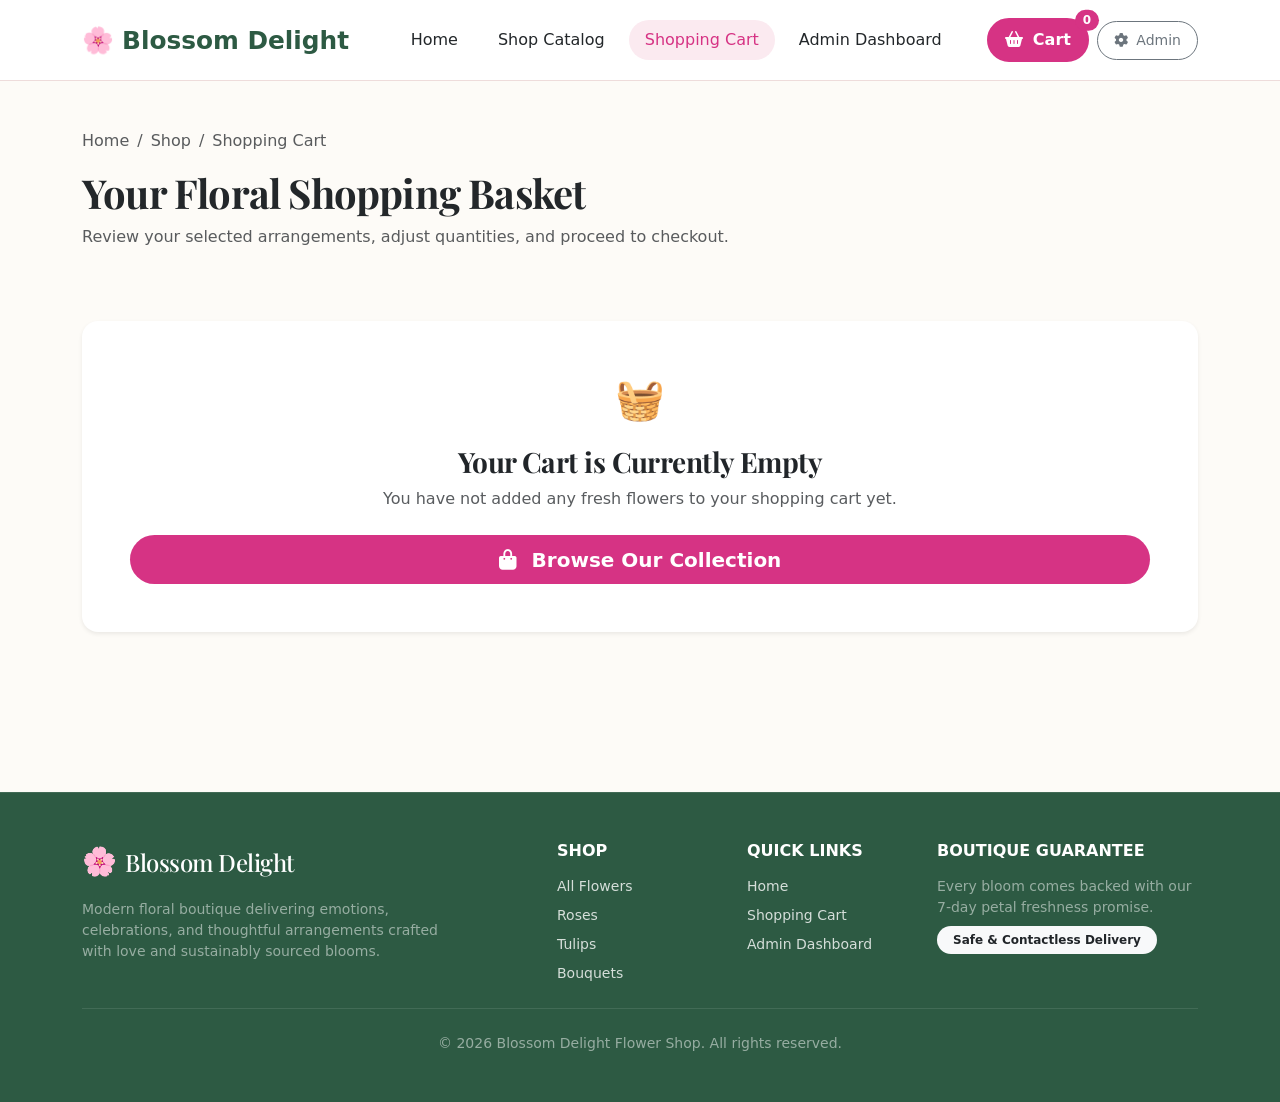
<file: cart.html>
<!DOCTYPE html>
<html lang="en">
<head>
    <meta charset="UTF-8">
    <meta name="viewport" content="width=device-width, initial-scale=1.0">
    <title>Shopping Cart & Checkout - Blossom Delight</title>
    <!-- Google Fonts -->
    <link rel="preconnect" href="https://fonts.googleapis.com">
    <link rel="preconnect" href="https://fonts.gstatic.com" crossorigin>
    <link href="https://fonts.googleapis.com/css2?family=Playfair+Display:ital,wght@0,500;0,600;0,700;1,400&family=Plus+Jakarta+Sans:wght@400;500;600;700&display=swap" rel="stylesheet">
    <!-- Bootstrap 5 CSS -->
    <link href="assets/css/bootstrap.min.css" rel="stylesheet">
    <!-- FontAwesome 6 Icons -->
    <link rel="stylesheet" href="https://cdnjs.cloudflare.com/ajax/libs/font-awesome/6.4.0/css/all.min.css">
    <!-- Custom Stylesheet -->
    <link rel="stylesheet" href="assets/css/style.css">
</head>
<body>

    <!-- Responsive Navbar -->
    <nav class="navbar navbar-expand-lg navbar-boutique sticky-top py-3">
        <div class="container">
            <a class="navbar-brand" href="index.html">
                <span class="logo-icon">🌸</span> Blossom Delight
            </a>
            <button class="navbar-toggler border-0 shadow-none" type="button" data-bs-toggle="collapse" data-bs-target="#navbarContent" aria-controls="navbarContent" aria-expanded="false" aria-label="Toggle navigation">
                <span class="navbar-toggler-icon"></span>
            </button>
            <div class="collapse navbar-collapse" id="navbarContent">
                <ul class="navbar-nav mx-auto mb-2 mb-lg-0 gap-lg-2">
                    <li class="nav-item">
                        <a class="nav-link" href="index.html">Home</a>
                    </li>
                    <li class="nav-item">
                        <a class="nav-link" href="products.html">Shop Catalog</a>
                    </li>
                    <li class="nav-item">
                        <a class="nav-link active" aria-current="page" href="cart.html">Shopping Cart</a>
                    </li>
                    <li class="nav-item">
                        <a class="nav-link" href="admin.html">Admin Dashboard</a>
                    </li>
                </ul>
                <div class="d-flex align-items-center gap-2">
                    <a href="cart.html" class="btn btn-boutique-outline active position-relative px-3 py-2">
                        <i class="fa-solid fa-basket-shopping me-1"></i> Cart
                        <span class="position-absolute top-0 start-100 translate-middle badge rounded-pill cart-badge cart-badge-count">0</span>
                    </a>
                    <a href="admin.html" class="btn btn-outline-secondary btn-sm px-3 py-2 rounded-pill">
                        <i class="fa-solid fa-gear me-1"></i> Admin
                    </a>
                </div>
            </div>
        </div>
    </nav>

    <main class="py-5">
        <div class="container">

            <div class="mb-4">
                <nav aria-label="breadcrumb">
                    <ol class="breadcrumb">
                        <li class="breadcrumb-item"><a href="index.html" class="text-decoration-none text-muted">Home</a></li>
                        <li class="breadcrumb-item"><a href="products.html" class="text-decoration-none text-muted">Shop</a></li>
                        <li class="breadcrumb-item active" aria-current="page">Shopping Cart</li>
                    </ol>
                </nav>
                <h1 class="display-6 fw-bold">Your Floral Shopping Basket</h1>
                <p class="text-muted">Review your selected arrangements, adjust quantities, and proceed to checkout.</p>
            </div>

            <!-- Empty Cart Notice State -->
            <div id="cart-empty-notice" class="text-center py-5 d-none">
                <div class="card border-0 shadow-sm p-5 max-w-700 mx-auto rounded-4 bg-white">
                    <div class="fs-1 mb-3">🧺</div>
                    <h3 class="fw-bold mb-2">Your Cart is Currently Empty</h3>
                    <p class="text-muted mb-4">You have not added any fresh flowers to your shopping cart yet.</p>
                    <a href="products.html" class="btn btn-boutique-primary btn-lg">
                        <i class="fa-solid fa-bag-shopping me-2"></i> Browse Our Collection
                    </a>
                </div>
            </div>

            <!-- Cart Content Wrapper (Items Table + Summary) -->
            <div id="cart-content-wrapper" class="row g-4">

                <!-- Items Table Section -->
                <div class="col-lg-8">
                    <div class="card border-0 shadow-sm rounded-4 overflow-hidden bg-white mb-4">
                        <div class="table-responsive">
                            <table class="table align-middle cart-table mb-0">
                                <thead>
                                    <tr>
                                        <th scope="col" class="py-3 px-4">Flower Arrangement</th>
                                        <th scope="col" class="py-3">Unit Price</th>
                                        <th scope="col" class="py-3">Quantity</th>
                                        <th scope="col" class="py-3">Subtotal</th>
                                        <th scope="col" class="py-3 text-end px-4">Action</th>
                                    </tr>
                                </thead>
                                <tbody id="cart-items-container">
                                    <!-- Populated dynamically via shop.js -->
                                </tbody>
                            </table>
                        </div>
                    </div>

                    <div class="d-flex justify-content-between align-items-center">
                        <a href="products.html" class="btn btn-boutique-outline">
                            <i class="fa-solid fa-arrow-left me-1"></i> Continue Shopping
                        </a>
                        <button class="btn btn-outline-danger btn-sm rounded-pill px-3" onclick="clearCart(); renderCartPage(); showToast('Cart Cleared', 'All items removed from cart.', 'info');">
                            <i class="fa-solid fa-trash me-1"></i> Clear Cart
                        </button>
                    </div>
                </div>

                <!-- Order Summary Sidebar -->
                <div class="col-lg-4">
                    <div class="card order-summary-card p-4">
                        <h4 class="fw-bold mb-4 pb-2 border-bottom">Order Summary</h4>

                        <div class="d-flex justify-content-between mb-2">
                            <span class="text-muted">Item Subtotal</span>
                            <span class="fw-semibold text-dark" id="summary-subtotal">$0.00</span>
                        </div>
                        <div class="d-flex justify-content-between mb-2">
                            <span class="text-muted">Estimated Tax (8%)</span>
                            <span class="fw-semibold text-dark" id="summary-tax">$0.00</span>
                        </div>
                        <div class="d-flex justify-content-between mb-3">
                            <span class="text-muted">Local Delivery</span>
                            <span class="fw-semibold text-success" id="summary-shipping">$0.00</span>
                        </div>

                        <div class="p-2 mb-3 bg-light rounded text-center small text-muted">
                            <i class="fa-solid fa-truck-fast text-success me-1"></i> Free delivery on orders over $50!
                        </div>

                        <!-- Mock Promo Code -->
                        <div class="mb-4">
                            <label class="form-label small text-muted fw-semibold">Promo Voucher</label>
                            <div class="input-group">
                                <input type="text" id="promo-code-input" class="form-control form-control-sm" placeholder="Try BLOSSOM10">
                                <button class="btn btn-sm btn-outline-secondary" type="button" onclick="applyPromo()">Apply</button>
                            </div>
                            <small id="promo-msg" class="text-success d-none mt-1 d-block"></small>
                        </div>

                        <hr class="my-3">

                        <div class="d-flex justify-content-between align-items-center mb-4">
                            <span class="fs-5 fw-bold text-dark">Total Price</span>
                            <span class="fs-4 fw-bold text-danger" id="summary-total">$0.00</span>
                        </div>

                        <button id="checkout-btn" class="btn btn-boutique-primary btn-lg w-100 shadow-sm" onclick="handleCheckout()">
                            <i class="fa-solid fa-lock me-2"></i> Proceed to Checkout
                        </button>

                        <div class="text-center mt-3 text-muted small">
                            <i class="fa-solid fa-shield-halved me-1 text-secondary"></i> Safe & Secure Local Checkout Simulation
                        </div>
                    </div>
                </div>

            </div>

        </div>
    </main>

    <!-- Checkout Modal -->
    <div class="modal fade" id="checkoutModal" tabindex="-1" aria-labelledby="checkoutModalLabel" aria-hidden="true">
        <div class="modal-dialog modal-dialog-centered">
            <div class="modal-content border-0 shadow-lg rounded-4">
                <div class="modal-header border-bottom-0 pb-0">
                    <div>
                        <h5 class="modal-title fw-bold" id="checkoutModalLabel">Complete Your Floral Order</h5>
                        <p class="text-muted small mb-0">Delivery Details & Mock Payment</p>
                    </div>
                    <button type="button" class="btn-close shadow-none" data-bs-dismiss="modal" aria-label="Close"></button>
                </div>
                <form onsubmit="completeOrder(event)">
                    <div class="modal-body py-4">
                        <div class="alert alert-light border small text-muted mb-3 d-flex justify-content-between align-items-center">
                            <span>Amount to Pay:</span>
                            <span class="fs-5 fw-bold text-danger" id="modal-checkout-total">$0.00</span>
                        </div>

                        <div class="row g-3">
                            <div class="col-12">
                                <label class="form-label small fw-semibold">Recipient Full Name</label>
                                <input type="text" class="form-control" placeholder="e.g. Jane Smith" required value="Jane Doe">
                            </div>
                            <div class="col-md-6">
                                <label class="form-label small fw-semibold">Contact Email</label>
                                <input type="email" class="form-control" placeholder="jane@example.com" required value="jane@example.com">
                            </div>
                            <div class="col-md-6">
                                <label class="form-label small fw-semibold">Contact Phone</label>
                                <input type="tel" class="form-control" placeholder="(555) 000-0000" required value="(555) 234-5678">
                            </div>
                            <div class="col-12">
                                <label class="form-label small fw-semibold">Hand Delivery Address</label>
                                <input type="text" class="form-control" placeholder="123 Rose Blossom Lane, Suite 4B" required value="123 Rose Blossom Lane">
                            </div>
                            <div class="col-12">
                                <label class="form-label small fw-semibold">Gift Card Message (Optional)</label>
                                <textarea class="form-control" rows="2" placeholder="Write a warm note for the recipient...">Wishing you endless joy and smiles!</textarea>
                            </div>
                        </div>
                    </div>
                    <div class="modal-footer border-top-0 pt-0">
                        <button type="button" class="btn btn-light rounded-pill px-4" data-bs-dismiss="modal">Cancel</button>
                        <button type="submit" id="submit-order-btn" class="btn btn-boutique-primary rounded-pill px-4">
                            <i class="fa-solid fa-check me-1"></i> Confirm & Place Order
                        </button>
                    </div>
                </form>
            </div>
        </div>
    </div>

    <!-- Order Success Modal -->
    <div class="modal fade" id="orderSuccessModal" tabindex="-1" aria-hidden="true">
        <div class="modal-dialog modal-dialog-centered">
            <div class="modal-content border-0 shadow-lg rounded-4 text-center p-4">
                <div class="modal-body py-4">
                    <div class="display-3 text-success mb-3">🎉</div>
                    <h3 class="fw-bold mb-2">Order Successfully Placed!</h3>
                    <p class="text-muted mb-4">
                        Thank you for your order! Your flowers are being freshly arranged and prepared for prompt local delivery. A confirmation notice has been simulated.
                    </p>
                    <div class="p-3 bg-light rounded-3 mb-4 text-start small">
                        <div class="d-flex justify-content-between mb-1">
                            <span class="text-muted">Order ID:</span>
                            <span class="fw-bold">#BD-84920</span>
                        </div>
                        <div class="d-flex justify-content-between mb-1">
                            <span class="text-muted">Payment Status:</span>
                            <span class="badge bg-success-subtle text-success">Confirmed</span>
                        </div>
                        <div class="d-flex justify-content-between">
                            <span class="text-muted">Estimated Delivery:</span>
                            <span class="fw-semibold">Today by 5:00 PM</span>
                        </div>
                    </div>
                    <div class="d-flex gap-2 justify-content-center">
                        <a href="products.html" class="btn btn-boutique-primary rounded-pill px-4" data-bs-dismiss="modal">
                            Shop More Blooms
                        </a>
                        <a href="index.html" class="btn btn-outline-secondary rounded-pill px-4">
                            Home
                        </a>
                    </div>
                </div>
            </div>
        </div>
    </div>

    <!-- Boutique Footer -->
    <footer class="boutique-footer py-5">
        <div class="container">
            <div class="row g-4 mb-4">
                <div class="col-lg-4">
                    <div class="d-flex align-items-center gap-2 mb-3">
                        <span class="fs-3">🌸</span>
                        <h4 class="brand-font mb-0 text-white">Blossom Delight</h4>
                    </div>
                    <p class="text-white-50 small mb-3">
                        Modern floral boutique delivering emotions, celebrations, and thoughtful arrangements crafted with love and sustainably sourced blooms.
                    </p>
                </div>
                <div class="col-6 col-lg-2 offset-lg-1">
                    <h6 class="fw-bold text-white mb-3 text-uppercase">Shop</h6>
                    <ul class="list-unstyled small d-flex flex-column gap-2 mb-0">
                        <li><a href="products.html">All Flowers</a></li>
                        <li><a href="products.html">Roses</a></li>
                        <li><a href="products.html">Tulips</a></li>
                        <li><a href="products.html">Bouquets</a></li>
                    </ul>
                </div>
                <div class="col-6 col-lg-2">
                    <h6 class="fw-bold text-white mb-3 text-uppercase">Quick Links</h6>
                    <ul class="list-unstyled small d-flex flex-column gap-2 mb-0">
                        <li><a href="index.html">Home</a></li>
                        <li><a href="cart.html">Shopping Cart</a></li>
                        <li><a href="admin.html">Admin Dashboard</a></li>
                    </ul>
                </div>
                <div class="col-lg-3">
                    <h6 class="fw-bold text-white mb-3 text-uppercase">Boutique Guarantee</h6>
                    <p class="text-white-50 small mb-2">Every bloom comes backed with our 7-day petal freshness promise.</p>
                    <span class="badge bg-light text-dark px-3 py-2 rounded-pill small">Safe & Contactless Delivery</span>
                </div>
            </div>
            <div class="border-top border-white border-opacity-10 pt-4 text-center text-white-50 small">
                <p class="mb-0">&copy; 2026 Blossom Delight Flower Shop. All rights reserved.</p>
            </div>
        </div>
    </footer>

    <!-- Bootstrap 5 JS Bundle -->
    <script src="assets/js/bootstrap.bundle.min.js"></script>
    <!-- Shared Utility Script -->
    <script src="assets/js/util.js"></script>
    <!-- Shop Script -->
    <script src="assets/js/shop.js"></script>

    <script>
        function applyPromo() {
            const input = document.getElementById('promo-code-input');
            const msg = document.getElementById('promo-msg');
            if (!input || !msg) return;

            const code = input.value.trim().toUpperCase();
            if (code === 'BLOSSOM10') {
                msg.textContent = 'Coupon applied: 10% discount on floral arrangements!';
                msg.className = 'text-success d-block small mt-1';
                showToast('Promo Code Applied', '10% discount voucher registered!', 'success');
            } else if (code === '') {
                msg.textContent = 'Please enter a coupon code.';
                msg.className = 'text-danger d-block small mt-1';
            } else {
                msg.textContent = 'Invalid promo voucher code.';
                msg.className = 'text-danger d-block small mt-1';
            }
        }
    </script>
</body>
</html>
</file>
<file: assets/css/style.css>
/* ==========================================================================
   Blossom Delight - Floral Boutique Theme & Custom Styles
   Soft pinks, sage & deep forest greens, crisp warm whites, elegant typography
   ========================================================================== */

:root {
    --primary-color: #d63384;        /* Rose pink */
    --primary-dark: #b02a6b;         /* Deep rose */
    --primary-light: #fbeaf0;        /* Soft blush */
    --secondary-color: #2d5a43;      /* Deep forest / sage green */
    --secondary-light: #eaf2ed;      /* Soft sage tint */
    --accent-gold: #c59b27;          /* Soft gold accent */
    --bg-creamy: #fdfbf7;            /* Creamy boutique background */
    --text-dark: #23272a;            /* Crisp dark charcoal */
    --text-muted: #6c757d;
    --border-color: #eedcdb;
    --card-shadow: 0 10px 25px rgba(0, 0, 0, 0.05);
    --card-shadow-hover: 0 15px 35px rgba(214, 51, 132, 0.15);
    --transition: all 0.3s cubic-bezier(0.25, 0.8, 0.25, 1);
}

/* Base styling */
body {
    font-family: 'Segoe UI', system-ui, -apple-system, BlinkMacSystemFont, Roboto, sans-serif;
    background-color: var(--bg-creamy);
    color: var(--text-dark);
    min-height: 100vh;
    display: flex;
    flex-direction: column;
}

main {
    flex: 1 0 auto;
}

h1, h2, h3, h4, .brand-font {
    font-family: 'Playfair Display', Georgia, serif;
    letter-spacing: -0.02em;
}

/* Navbar */
.navbar-boutique {
    background: rgba(255, 255, 255, 0.95);
    backdrop-filter: blur(10px);
    border-bottom: 1px solid var(--border-color);
    transition: var(--transition);
}

.navbar-brand {
    font-weight: 700;
    font-size: 1.55rem;
    color: var(--secondary-color) !important;
    display: flex;
    align-items: center;
    gap: 0.5rem;
}

.navbar-brand .logo-icon {
    color: var(--primary-color);
    font-size: 1.6rem;
}

.nav-link {
    font-weight: 500;
    color: var(--text-dark) !important;
    padding: 0.5rem 1rem !important;
    border-radius: 20px;
    transition: var(--transition);
}

.nav-link:hover, .nav-link.active {
    color: var(--primary-color) !important;
    background-color: var(--primary-light);
}

/* Badge styling */
.cart-badge {
    background-color: var(--primary-color) !important;
    font-size: 0.75rem;
    padding: 0.35em 0.65em;
}

/* Buttons */
.btn-boutique-primary {
    background-color: var(--primary-color);
    color: #ffffff;
    border: none;
    font-weight: 600;
    padding: 0.6rem 1.4rem;
    border-radius: 30px;
    transition: var(--transition);
}

.btn-boutique-primary:hover,
.btn-boutique-primary:focus {
    background-color: var(--primary-dark);
    color: #ffffff;
    transform: translateY(-2px);
    box-shadow: 0 6px 15px rgba(214, 51, 132, 0.25);
}

.btn-boutique-secondary {
    background-color: var(--secondary-color);
    color: #ffffff;
    border: none;
    font-weight: 600;
    padding: 0.6rem 1.4rem;
    border-radius: 30px;
    transition: var(--transition);
}

.btn-boutique-secondary:hover,
.btn-boutique-secondary:focus {
    background-color: #214332;
    color: #ffffff;
    transform: translateY(-2px);
    box-shadow: 0 6px 15px rgba(45, 90, 67, 0.25);
}

.btn-boutique-outline {
    background-color: transparent;
    border: 2px solid var(--primary-color);
    color: var(--primary-color);
    font-weight: 600;
    padding: 0.55rem 1.3rem;
    border-radius: 30px;
    transition: var(--transition);
}

.btn-boutique-outline:hover,
.btn-boutique-outline.active {
    background-color: var(--primary-color);
    color: #ffffff;
    border-color: var(--primary-color);
}

/* Hero Section */
.hero-boutique {
    position: relative;
    background: linear-gradient(135deg, rgba(45, 90, 67, 0.85), rgba(214, 51, 132, 0.75)),
                url('https://images.unsplash.com/photo-1526047932273-341f2a7631f9?auto=format&fit=crop&w=1600&q=80') center/cover no-repeat;
    min-height: 520px;
    color: #ffffff;
    display: flex;
    align-items: center;
    border-radius: 0 0 30px 30px;
}

.hero-content {
    max-width: 650px;
}

/* Product Cards */
.flower-card {
    background: #ffffff;
    border: 1px solid rgba(0, 0, 0, 0.04);
    border-radius: 16px;
    overflow: hidden;
    box-shadow: var(--card-shadow);
    transition: var(--transition);
    display: flex;
    flex-direction: column;
    height: 100%;
}

.flower-card:hover {
    transform: translateY(-6px);
    box-shadow: var(--card-shadow-hover);
    border-color: var(--primary-light);
}

.flower-card .card-img-wrap {
    position: relative;
    overflow: hidden;
    height: 230px;
    background-color: #f8f9fa;
}

.flower-card .card-img-wrap img {
    width: 100%;
    height: 100%;
    object-fit: cover;
    transition: transform 0.5s ease;
}

.flower-card:hover .card-img-wrap img {
    transform: scale(1.08);
}

.category-tag {
    position: absolute;
    top: 12px;
    left: 12px;
    background: rgba(255, 255, 255, 0.9);
    color: var(--secondary-color);
    font-weight: 700;
    font-size: 0.75rem;
    letter-spacing: 0.05em;
    text-transform: uppercase;
    padding: 4px 10px;
    border-radius: 20px;
    box-shadow: 0 2px 6px rgba(0,0,0,0.1);
}

.flower-card .card-body {
    padding: 1.25rem;
    display: flex;
    flex-direction: column;
    flex-grow: 1;
}

.product-price {
    font-size: 1.35rem;
    font-weight: 700;
    color: var(--secondary-color);
}

/* Feature & Benefit cards */
.benefit-card {
    background: #ffffff;
    border-radius: 16px;
    padding: 1.8rem;
    border: 1px solid var(--border-color);
    box-shadow: var(--card-shadow);
    transition: var(--transition);
    text-align: center;
}

.benefit-card:hover {
    transform: translateY(-4px);
    box-shadow: var(--card-shadow-hover);
}

.benefit-icon {
    width: 60px;
    height: 60px;
    border-radius: 50%;
    background-color: var(--primary-light);
    color: var(--primary-color);
    display: flex;
    align-items: center;
    justify-content: center;
    font-size: 1.6rem;
    margin: 0 auto 1rem;
}

/* Cart Page */
.cart-table th {
    background-color: var(--secondary-light);
    color: var(--secondary-color);
    font-weight: 600;
    border-top: none;
}

.cart-item-img {
    width: 75px;
    height: 75px;
    object-fit: cover;
    border-radius: 12px;
}

.qty-control {
    display: inline-flex;
    align-items: center;
    border: 1px solid #ced4da;
    border-radius: 20px;
    background: #fff;
    overflow: hidden;
}

.qty-btn {
    background: none;
    border: none;
    padding: 0.35rem 0.75rem;
    font-weight: bold;
    cursor: pointer;
    transition: var(--transition);
}

.qty-btn:hover {
    background: var(--primary-light);
    color: var(--primary-color);
}

.qty-input {
    width: 40px;
    text-align: center;
    border: none;
    font-weight: 600;
}

.order-summary-card {
    background: #ffffff;
    border-radius: 16px;
    border: 1px solid var(--border-color);
    box-shadow: var(--card-shadow);
}

/* Admin Dashboard */
.admin-stat-card {
    border-radius: 16px;
    border: none;
    box-shadow: var(--card-shadow);
    transition: var(--transition);
}

.admin-stat-card:hover {
    transform: translateY(-3px);
}

.admin-thumbnail {
    width: 54px;
    height: 54px;
    object-fit: cover;
    border-radius: 8px;
}

/* Toast alert notification container */
.toast-container-custom {
    position: fixed;
    top: 20px;
    right: 20px;
    z-index: 1090;
}

/* Footer */
footer.boutique-footer {
    background-color: var(--secondary-color);
    color: #ffffff;
    border-top: 1px solid rgba(255, 255, 255, 0.1);
    margin-top: 4rem;
}

footer a {
    color: rgba(255, 255, 255, 0.8);
    text-decoration: none;
    transition: var(--transition);
}

footer a:hover {
    color: #ffffff;
    text-decoration: underline;
}

/* Custom scrollbars and helpers */
.line-clamp-2 {
    display: -webkit-box;
    -webkit-line-clamp: 2;
    -webkit-box-orient: vertical;
    overflow: hidden;
}
</file>
